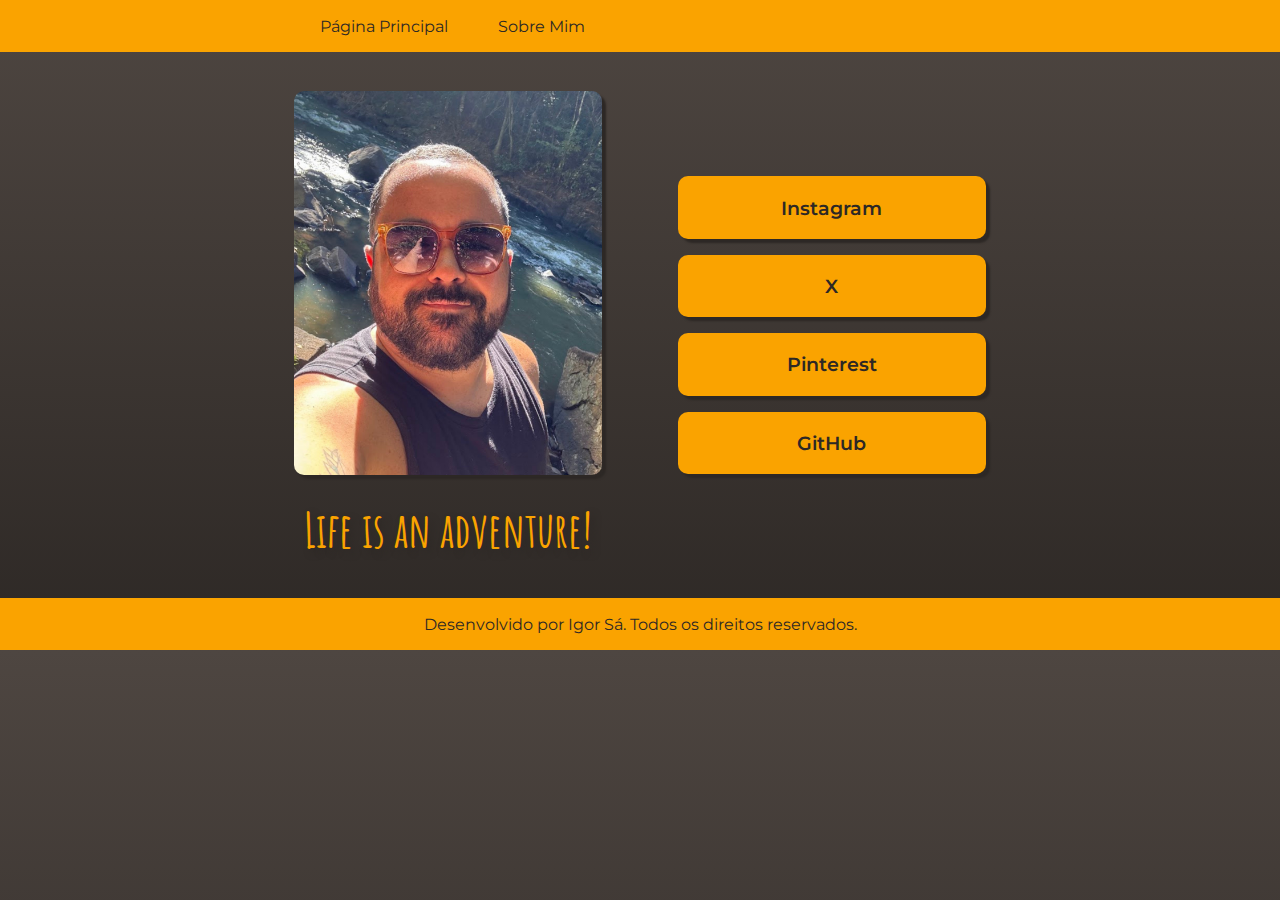
<file: index.html>
<!DOCTYPE html>
<html lang="pt-br">
<head>
    <meta charset="UTF-8">
    <meta name="viewport" content="width=device-width, initial-scale=1.0">
    <title>Igor Sá</title>
    <link rel="stylesheet" href="styles/style.css">
</head>

<body>
    <header class="cabecalho">
        <nav class="cabecalho__menu">
            <a href="index.html" class="cabecalho__menu__link">Página Principal</a>
            <a href="aboutme.html" class="cabecalho__menu__link">Sobre Mim</a>
        </nav>
    </header>

    <main class="pagina__principal">
        <section class="pagina__principal__esquerda">
            <img class="foto__rosto" src="assets/Igor-brotas.png" alt="foto de Igor Sá, na cidade de Brotas, com um rio atrás">
            <h1 class="titulo__principal">Life is an adventure!</h1>
        </section>

        <section class="pagina__principal__direita">
            <a href="https://www.instagram.com/igorsssa/" target="_blank"  class="botao__links__direita">Instagram</a>
            <a href="https://x.com/gogoiaba" target="_blank"  class="botao__links__direita">X</a>
            <a href="https://br.pinterest.com/igorsssa/" target="_blank"  class="botao__links__direita">Pinterest</a>
            <a href="https://github.com/gogoiaba" target="_blank"  class="botao__links__direita">GitHub</a>
        </section>
    </main>

    <footer class="rodape">
        <p>Desenvolvido por Igor Sá. Todos os direitos reservados.</p>
    </footer>

</body>

</html>
</file>
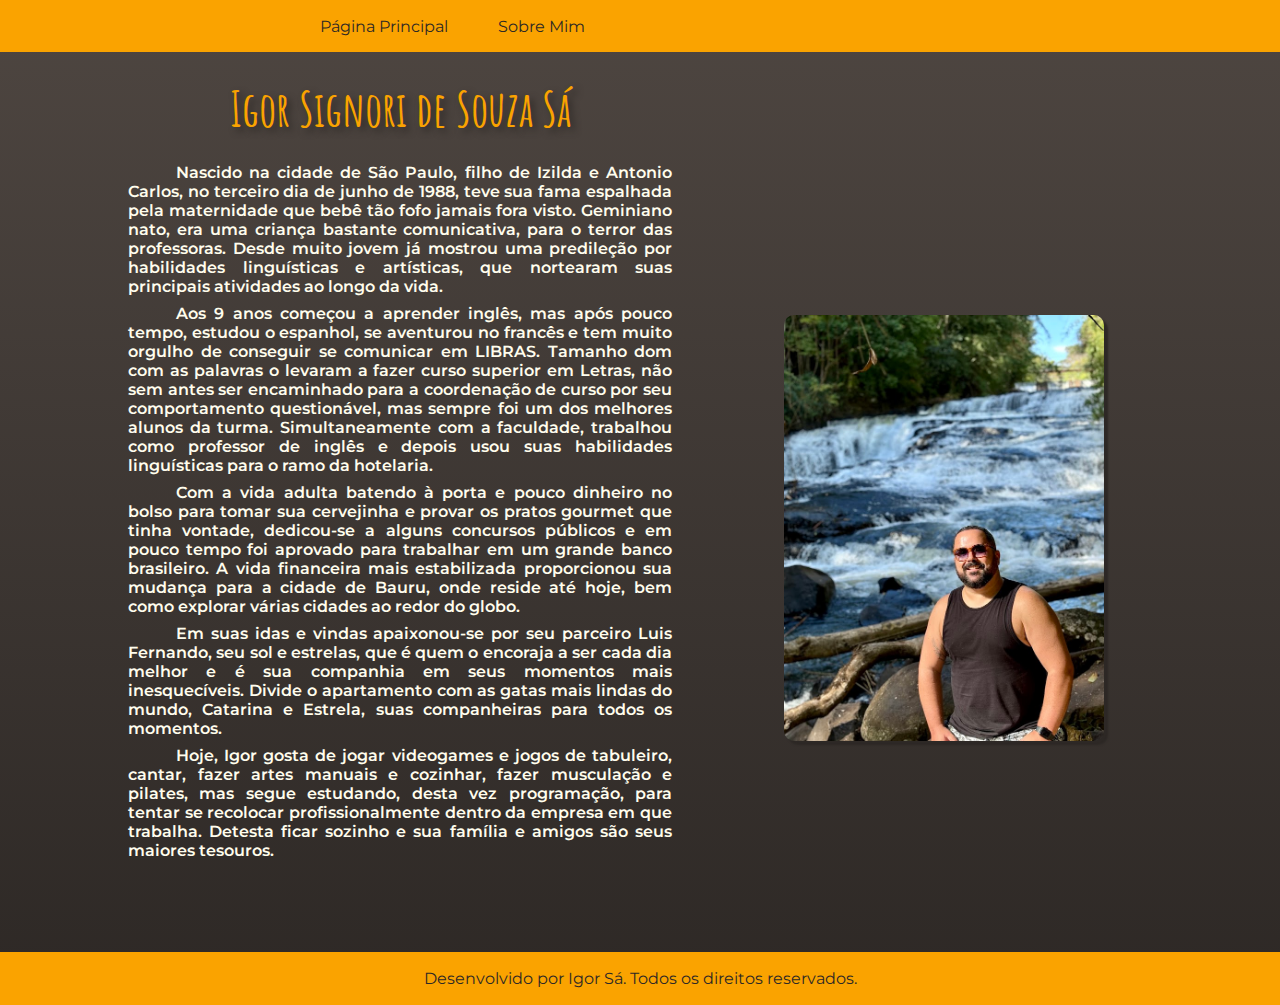
<file: aboutme.html>
<!DOCTYPE html>
<html lang="pt-br">
<head>
    <meta charset="UTF-8">
    <meta name="viewport" content="width=device-width, initial-scale=1.0">
    <title>Sobre Mim</title>
    <link rel="stylesheet" href="styles/style.css">
</head>

<body>
    <header class="cabecalho">
        <nav class="cabecalho__menu">
            <a href="index.html" class="cabecalho__menu__link">Página Principal</a>
            <a href="aboutme.html" class="cabecalho__menu__link">Sobre Mim</a>
        </nav>
    </header>

    <main class="pagina__about">
        <section class="esquerda__about">
            <h1 class="titulo__about"> Igor Signori de Souza Sá</h1>
                <p class="paragrafo__about">Nascido na cidade de São Paulo, filho de Izilda e Antonio Carlos, no terceiro dia de junho de 1988, teve sua fama espalhada pela maternidade que bebê tão fofo jamais fora visto. Geminiano nato, era uma criança bastante comunicativa, para o terror das professoras. Desde muito jovem já mostrou uma predileção por habilidades linguísticas e artísticas, que nortearam suas principais atividades ao longo da vida.</p>
                <p class="paragrafo__about">Aos 9 anos começou a aprender inglês, mas após pouco tempo, estudou o espanhol, se aventurou no francês e tem muito orgulho de conseguir se comunicar em LIBRAS. Tamanho dom com as palavras o levaram a fazer curso superior em Letras, não sem antes ser encaminhado para a coordenação de curso por seu comportamento questionável, mas sempre foi um dos melhores alunos da turma. Simultaneamente com a faculdade, trabalhou como professor de inglês e depois usou suas habilidades linguísticas para o ramo da hotelaria.</p>
                <p class="paragrafo__about">Com a vida adulta batendo à porta e pouco dinheiro no bolso para tomar sua cervejinha e provar os pratos gourmet que tinha vontade, dedicou-se a alguns concursos públicos e em pouco tempo foi aprovado para trabalhar em um grande banco brasileiro. A vida financeira mais estabilizada proporcionou sua mudança para a cidade de Bauru, onde reside até hoje, bem como explorar várias cidades ao redor do globo.</p>
                <p class="paragrafo__about">Em suas idas e vindas apaixonou-se por seu parceiro Luis Fernando, seu sol e estrelas, que é quem o encoraja a ser cada dia melhor e é sua companhia em seus momentos mais inesquecíveis. Divide o apartamento com as gatas mais lindas do mundo, Catarina e Estrela, suas companheiras para todos os momentos.</p>
                <p class="paragrafo__about">Hoje, Igor gosta de jogar videogames e jogos de tabuleiro, cantar, fazer artes manuais e cozinhar, fazer musculação e pilates, mas segue estudando, desta vez programação, para tentar se recolocar profissionalmente dentro da empresa em que trabalha. Detesta ficar sozinho e sua família e amigos são seus maiores tesouros.</p>
        </section>
        <section class="direita__about">
            <img src="assets/cachoeira.jpg" alt="Igor de pé, de frente ao rio de brotas" class="imagen__about">
        </section>
    </main>

    <footer class="rodape">
        <p>Desenvolvido por Igor Sá. Todos os direitos reservados.</p>
    </footer>
</body>
</html>
</file>
<file: styles/style.css>
@import url('https://fonts.googleapis.com/css2?family=Amatic+SC:wght@700&family=Montserrat:wght@600&display=swap');

:root {
    /* cores */
--cor-fundo-1: #4E4641;
--cor-fundo-2: #2D2825;
--cor-primaria: #FAA300;
--cor-secundaria: #FFFDED;

    /* fontes */
--fonte-primaria: "Amatic SC", sans-serif;
--fonte-secundaria: "Montserrat", sans-serif;

/* padding faixas em cima e embaixo */
--pading-faixas: 1.3% 0 1.3% 0;
}

* {
    margin: 0;
    padding: 0;
}

body {
    box-sizing: border-box;
    background: linear-gradient(to bottom, var(--cor-fundo-1), var(--cor-fundo-2));
}

.cabecalho {
    padding: var(--pading-faixas);
    background-color: var(--cor-primaria);
}

.cabecalho__menu {
    padding-left: 25%;
    display: flex;
    gap: 50px;
}

.cabecalho__menu__link {
    text-decoration: none;
    font-family: var(--fonte-secundaria);
    font-size: 1rem;
    font-weight: 400;
    color: var(--cor-fundo-2);
    transition: all .35s;
}

.cabecalho__menu__link:hover {
    color: var(--cor-secundaria);
}

.pagina__principal {
    display: flex;
}

.pagina__principal__esquerda {
    display: flex;
    flex-direction: column;
    align-items: center;
    justify-content: space-around;
    gap: 1.5rem;
    width: 50%;
    padding: 3% 0 3% 20%;
}

.foto__rosto {
    width: 80%;
    height: auto;
    object-fit: cover;
    border-radius: 10px;
    box-shadow: 4px 4px 2px var(--cor-fundo-2);
}

.titulo__principal {
    color: var(--cor-primaria);
    font-style: bold;
    font-size: 3rem;
    font-family: var(--fonte-primaria);
    font-weight: 700;
    font-style: normal;
    text-shadow: 4px 4px 7px var(--cor-fundo-2);
    text-align: center;
    transition: 10s;
}

.titulo__principal:hover {
    color: var(--cor-secundaria);
}

.pagina__principal__direita {
    display: flex;
    flex-direction: column;
    align-items: center;
    justify-content: center;
    width: 50%;
    gap: 1rem;
    padding: 3% 20% 3% 0;
}

.botao__links__direita {
    text-decoration: none;
    background-color: var(--cor-primaria);
    width: 70%;
    text-align: center;
    border-radius: 10px;
    padding: 5%;
    font-family: var(--fonte-secundaria);
    font-optical-sizing: auto;
    font-weight: 600;
    font-style: normal;
    font-size: 1.2rem;
    color: var(--cor-fundo-2);
    box-shadow: 4px 4px 2px var(--cor-fundo-2);
    transition: all .35s;
    position: relative;
}

.botao__links__direita:hover {
   background-color: var(--cor-secundaria);
   color: var(--cor-primaria);
}

.rodape {
    padding: var(--pading-faixas);
    color: var(--cor-fundo-2);
    background-color: var(--cor-primaria);
    text-align: center;
    font-family: var(--fonte-secundaria);
    font-size: 1rem;
}

/* CSS exclusivo da página about */

.pagina__about {
    display: flex;
    min-height: 100vh;
}

.esquerda__about {
    display: flex;
    flex-direction: column;
    gap: 0.5rem;
    width: 50%;
    padding: 2% 0 3% 10%;
}

.titulo__about {
    color: var(--cor-primaria);
    font-style: bold;
    font-size: 3rem;
    font-family: var(--fonte-primaria);
    font-weight: 700;
    font-style: normal;
    text-shadow: 4px 4px 7px var(--cor-fundo-2);
    text-align: center;
    transition: 10s;
    padding-bottom: 1rem;
}

.paragrafo__about {
    font-family: var(--fonte-secundaria);
    font-optical-sizing: auto;
    font-weight: 600;
    font-style: normal;
    font-size: 1rem;
    color: var(--cor-secundaria);
    text-indent: 3rem;
    text-align: justify;
}

.direita__about {
    display: flex;
    flex-direction: column;
    width: 50%;
    align-items: center;
    justify-content: center;
    padding: 7% 5% 3% 0;
}

.imagen__about {
    width: 320px;
    border-radius: 10px;
    box-shadow: 4px 4px 2px var(--cor-fundo-2);
}

/* CSS adaptado para telas menores */

@media (max-width:860px) {
    .cabecalho {
        padding: 4%;
    }

    .cabecalho__menu {
        justify-content: center;
        padding-left: 0;
    }

    .pagina__principal {
        flex-direction: column;
    }

    .pagina__principal__esquerda {
        width: auto;
        padding: 6% 0 3%;
    }

    .pagina__principal__direita {
        width: auto;
        padding: 3% 0 6%;
    }

    .pagina__about {
        display: flex;
        flex-direction: column;
        align-items: center;
    }

    .esquerda__about {
        width: 90%;
        padding: 6% 0 3%;
    }

    .direita__about {
        width: auto;
        padding: 3% 0 6%;
    }
}
</file>
